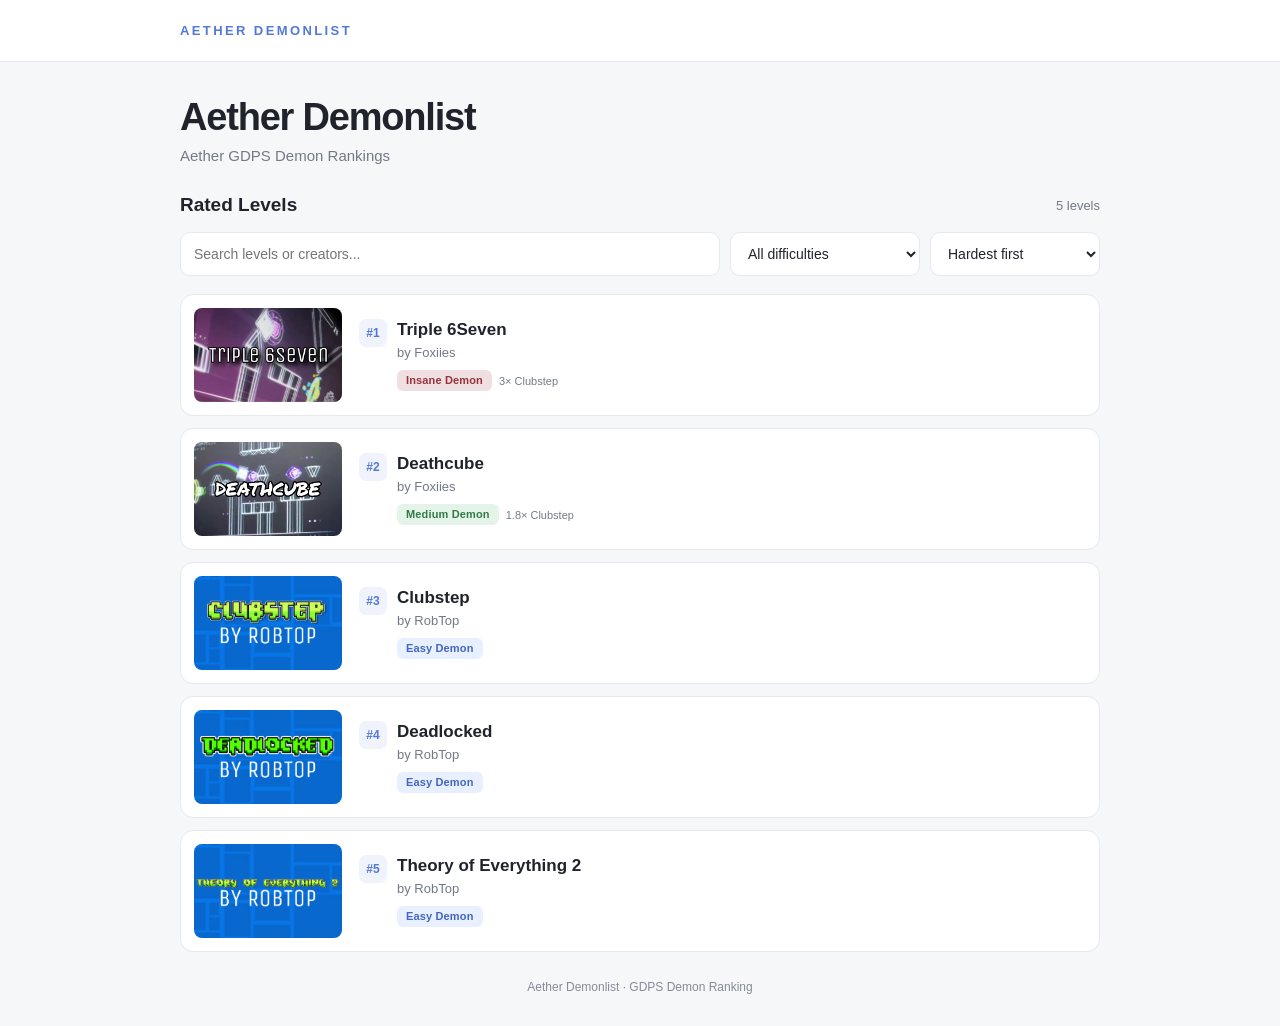
<file: index.html>
<!DOCTYPE html>
<html lang="en">
<head>
  <meta charset="UTF-8">
  <meta name="viewport" content="width=device-width, initial-scale=1">
  <meta name="theme-color" content="#ffffff">
  <meta name="description" content="Aether Demonlist — Geometry Dash demon rankings and rated levels.">
  <title>Aether Demonlist</title>
  <link rel="stylesheet" href="style.css">
  <script src="script.js" defer></script>
</head>
<body>
  <header><div class="header-inner"><div class="brand">AETHER DEMONLIST</div></div></header>
  <main>
    <section class="hero">
      <h1>Aether Demonlist</h1>
      <p class="subtitle">Aether GDPS Demon Rankings</p>
    </section>

    <section aria-labelledby="rated-title">
      <div class="section-heading">
        <h2 id="rated-title">Rated Levels</h2>
        <span class="count" id="level-count">Loading...</span>
      </div>

      <div class="toolbar">
        <input id="search" type="search" placeholder="Search levels or creators..." aria-label="Search levels or creators">
        <select id="difficulty-filter" aria-label="Filter by demon difficulty">
          <option value="all">All difficulties</option>
          <option value="1">Easy Demon</option>
          <option value="2">Medium Demon</option>
          <option value="3">Hard Demon</option>
          <option value="4">Insane Demon</option>
          <option value="5">Extreme Demon</option>
        </select>
        <select id="sort-order" aria-label="Sort order">
          <option value="hardest">Hardest first</option>
          <option value="easiest">Easiest first</option>
        </select>
      </div>

      <div class="level-list" id="level-list" aria-live="polite"></div>
      <div class="empty" id="empty-state" hidden>No levels found.</div>
      <div class="error" id="error-state" hidden>
        Could not load <code>levels.json</code>. Open this project with a local server (for example, VS Code Live Server).
      </div>
    </section>
  </main>
  <footer>Aether Demonlist · GDPS Demon Ranking</footer>
</body>
</html>
</file>
<file: style.css>
:root {
  --blue: #5279d8;
  --text: #20232b;
  --muted: #737987;
  --page: #f6f7f9;
  --border: #e7e9ef;
  --insane-red: #96323c;
}
* { box-sizing: border-box; }
body {
  margin: 0; background: var(--page); color: var(--text);
  font-family: Inter, -apple-system, BlinkMacSystemFont, "Segoe UI", Roboto, Arial, sans-serif;
}
header { background: #fff; border-bottom: 1px solid var(--border); padding: 23px 20px; }
.header-inner, main, footer { width: min(920px, calc(100% - 32px)); margin: 0 auto; }
.brand { color: var(--blue); font-size: 13px; font-weight: 800; letter-spacing: 2.4px; }
.hero { padding: 34px 0 24px; }
h1 { margin: 0 0 8px; font-size: clamp(28px, 5vw, 38px); letter-spacing: -1.2px; }
.subtitle { margin: 0; color: var(--muted); font-size: 15px; }
.section-heading { display: flex; align-items: center; justify-content: space-between; gap: 16px; margin: 6px 0 16px; }
h2 { font-size: 19px; margin: 0; }
.count { color: var(--muted); font-size: 13px; }
.toolbar { display: grid; grid-template-columns: minmax(180px, 1fr) 190px 170px; gap: 10px; margin-bottom: 18px; }
.toolbar input, .toolbar select {
  min-width: 0; width: 100%; border: 1px solid var(--border); border-radius: 10px;
  padding: 12px 13px; background: #fff; color: var(--text); font-size: 14px; outline: none;
}
.toolbar input:focus, .toolbar select:focus { border-color: var(--blue); }
.level-list { display: grid; gap: 12px; }
.level-card {
  display: grid; grid-template-columns: 148px minmax(0, 1fr); gap: 17px;
  padding: 13px; background: #fff; border: 1px solid var(--border);
  border-radius: 13px; min-width: 0;
}
.thumbnail {
  width: 148px; height: 94px; object-fit: cover; border-radius: 8px;
  background: #eceef3; display: block;
}
.thumbnail-placeholder {
  width: 148px; height: 94px; border-radius: 8px; background: #eceef3;
  display: grid; place-items: center; color: #9aa1af; font-size: 12px; font-weight: 700;
}
.level-info { min-width: 0; align-self: center; }
.level-top { display: flex; align-items: flex-start; gap: 10px; }
.rank {
  flex: 0 0 auto; display: grid; place-items: center; width: 28px; height: 28px;
  border-radius: 7px; background: #f0f3fb; color: var(--blue); font-size: 12px; font-weight: 800;
}
.level-name { margin: 1px 0 5px; font-size: 17px; font-weight: 750; overflow-wrap: anywhere; }
.creator { color: var(--muted); font-size: 13px; margin: 0 0 10px; }
.meta { display: flex; align-items: center; flex-wrap: wrap; gap: 7px; }
.difficulty { display: inline-block; padding: 5px 9px; border-radius: 6px; font-size: 11px; line-height: 1; font-weight: 750; letter-spacing: .15px; background: #e8efff; color: #4266bd; }
.difficulty.medium { background: #e5f4e8; color: #347b48; }
.difficulty.hard { background: #fff0d9; color: #98621b; }
.difficulty.insane { background: #f0dfe1; color: var(--insane-red); }
.difficulty.extreme { background: #fce4e4; color: #c52e38; }
.verificator, .difficulty-value { color: var(--muted); font-size: 11px; }
.empty, .error { padding: 24px; text-align: center; color: var(--muted); background: #fff; border: 1px solid var(--border); border-radius: 12px; }
.error { color: #a33; }
footer { padding: 28px 0 32px; color: #858b98; font-size: 12px; text-align: center; }
[hidden] { display: none !important; }
@media (max-width: 650px) { .toolbar { grid-template-columns: 1fr 1fr; } .toolbar input { grid-column: 1 / -1; } }
@media (max-width: 520px) {
  .level-card { grid-template-columns: 108px minmax(0, 1fr); gap: 12px; padding: 10px; }
  .thumbnail, .thumbnail-placeholder { width: 108px; height: 84px; }
  .level-name { font-size: 15px; } .level-top { gap: 7px; } .rank { width: 25px; height: 25px; }
}
</file>
